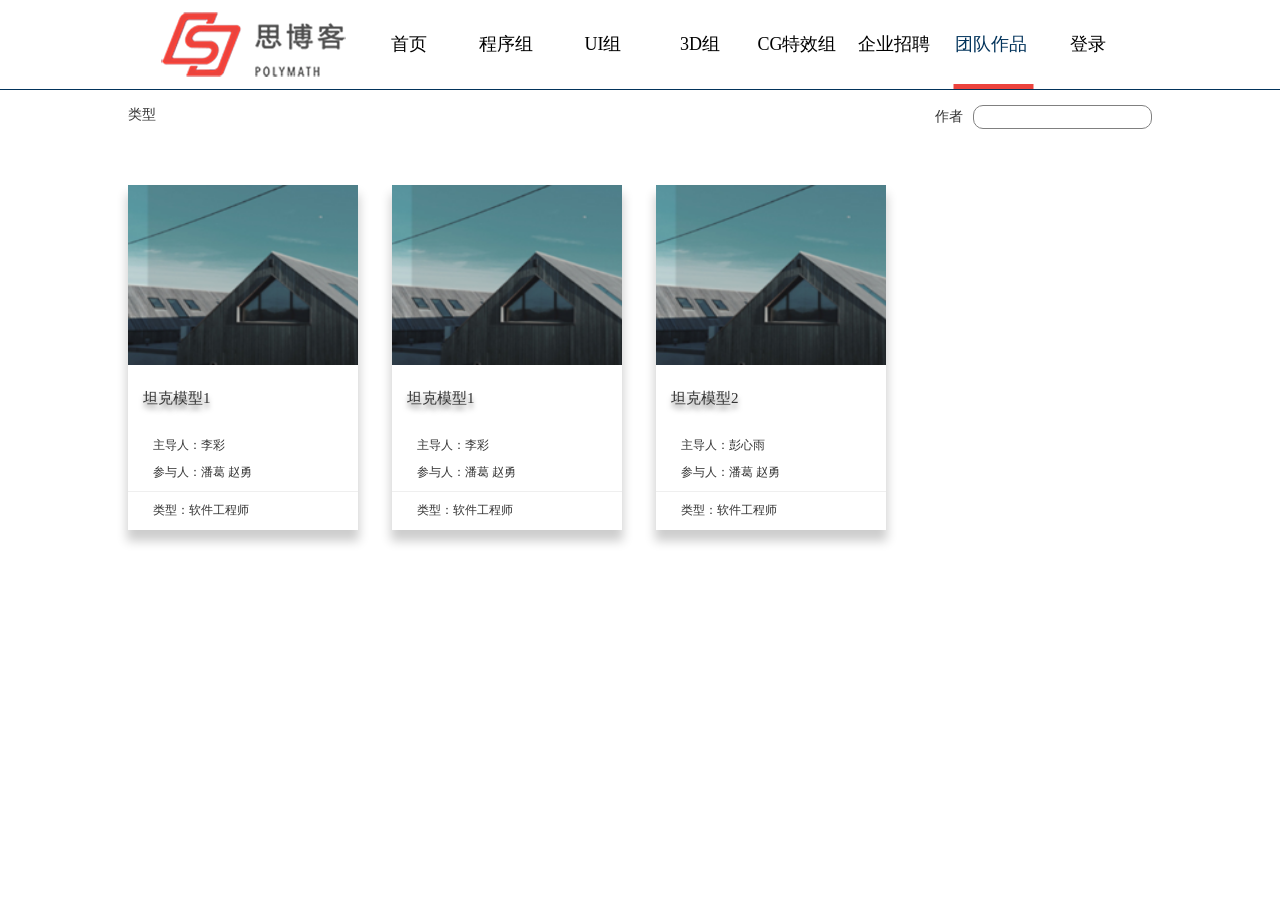
<file: HTML页面/html/group_program.html>
<!DOCTYPE html>
<html>
	<head>
		<meta charset="UTF-8">
		<meta name="renderer" content="webkit">
        <meta http-equiv="x-ua-compatible" content="IE=edge, chrome=1"/>
		<title>思博客创新实验室作品</title>
		<link href="../css/bootstrap.min.css" type="text/css" rel="stylesheet"/>
		<link href="../css/video-js.min.css" type="text/css" rel="stylesheet"/>
		<link href="../css/group_program.css" type="text/css" rel="stylesheet" />
		<link href="../css/common.css" type="text/css" rel="stylesheet"/>
	</head>
	<body>
		<div class="header">

			<div class="Indextitle" id="J_m_nav">
					<div class="cc_c">
					  <div class="logo">
						<div class="logo_bg">						  
							<img src="../images/index/logo.png" width="200px">						
						</div>
					  </div>
					  <div class="menu">
						<ul>
						<li>
						  <a href="index.html">
							<span class="name_ch">首页</span>
						  </a>
						</li>
                         <li>
							<a href="#">
							  <span class="name_ch">程序组</span>
							</a>
						  </li>
                         <li>
							<a href="#">
							  <span class="name_ch">UI组</span>
							</a>
						  </li>
						<li>
							<a href="#">
							  <span class="name_ch">3D组</span>
							</a>
						  </li>							
							 <li>
							<a href="#">
						  	  <span class="name_ch">CG特效组</span>
							</a>
						  </li>
							 <li>
							<a href="#">
						  	  <span class="name_ch">企业招聘</span>
							</a>
						  </li>
						  <li>
							<a  class="nav_stop" href="#">
						  <span class="name_ch">团队作品</span>
							</a>
						  </li>
						  <li data-toggle="modal" data-target="#Login">
							<a href="#">
						  <span class="name_ch">登录</span>
							</a>
						  </li>						 
						</ul>
					  </div>
					  <div class="clear"></div>
					</div>
				</div>
		</div>
	
		<div class="wrap">
			<div id="head">
				<div id="types"><span class="c">类型</span></div>
				<div id="type"></div>
				<div id="search_author">作者<input id="searh"/> </div>
			</div>
			<div id="contents">
				<div class="content" style="background: url(../images/group_program/bg.png) no-repeat;"><div class="intro workName"><h1>坦克模型1</h1><p>主导人：李彩</p><p class="menbername">参与人：潘葛 赵勇</p><p class="work_type">类型：软件工程师</p></div></div>
			</div>
		</div>
		
		
		<div class="modal fade" id="Login" tabindex="-1" role="dialog" aria-labelledby="myModalLabel">
		  <div class="modal-dialog" role="document" style="width: 800px;">
			<div class="modal-content">
			  <div class="modal-header">
				<button type="button" class="close" data-dismiss="modal" aria-label="Close"><span aria-hidden="true">&times;</span></button>
				<h3 class="modal-title text-center" id="myModalLabel2">作品详情</h3>
			  </div>
			  
			 <div class="modal-body" style="padding: 0px;">
				
				<div id="work_window">
					<img src="../images/group_program/Clipboard01.png" width="800px">
					<div id="work_title">
						<p id="work_name"></p>
						<p id="work_belong"></p>
					</div>	
				</div>
						  
				<div id="work_introduce">
					<div id="introduce_title">
						<p>项目介绍</p>
					</div>
				</div>
				
				<div id="introduce_content">
					<p id="work_intro"></p>
				</div>			  
				
						  
				<div id="work_menber">
					<p>制作成员</p>
				</div>	
				
				<div id="menber_list">
					<p id="menber_name"></p>
				</div>
					  
			 </div>

			</div>
		  </div>
		</div>
		
		<div class="modal fade" id="showVideo" tabindex="-1" role="dialog" aria-labelledby="myModalLabel">
		  <div class="modal-dialog" role="document" style="width: 800px;">
			<div class="modal-content">
			  <div class="modal-header">
				<button type="button" class="close" data-dismiss="modal" aria-label="Close"><span aria-hidden="true">&times;</span></button>
				<h3 class="modal-title text-center" id="myModalLabel">作品详情</h3>
			  </div>
			  
			 <div class="modal-body" style="padding: 0px;">
				
				<div id="work_window2">
					<video id="example_video_2" class="video-js vjs-default-skin vjs-big-play-centered vjs-fullscreen-control" controls ="none" width="800" height="425" poster="" data-setup="{}" src="">
					</video>
					<div id="work_title2">
						<p id="work_name2"></p>
						<p id="work_belong2"></p>
					</div>	
				</div>
						  
				<div id="work_introduce2">
					<div id="introduce_title2">
						<p>项目介绍</p>
					</div>
				</div>
				
				<div id="introduce_content2">
					<p id="work_intro2"></p>
				</div>			  
				
						  
				<div id="work_menber2">
					<p>制作成员</p>
				</div>	
				
				<div id="menber_list2">
					<p id="menber_name2"></p>
				</div>
					  
			 </div>

			</div>
		  </div>
		</div>
		
	</body>
	<script src="../js/jquery.min.js"></script>
	<script src="../js/bootstrap.min.js" type="text/javascript"></script>
	<script src="../js/video.min.js" type="text/javascript"></script>
	<script src="../js/group_program.js"></script>
	
</html>
</file>
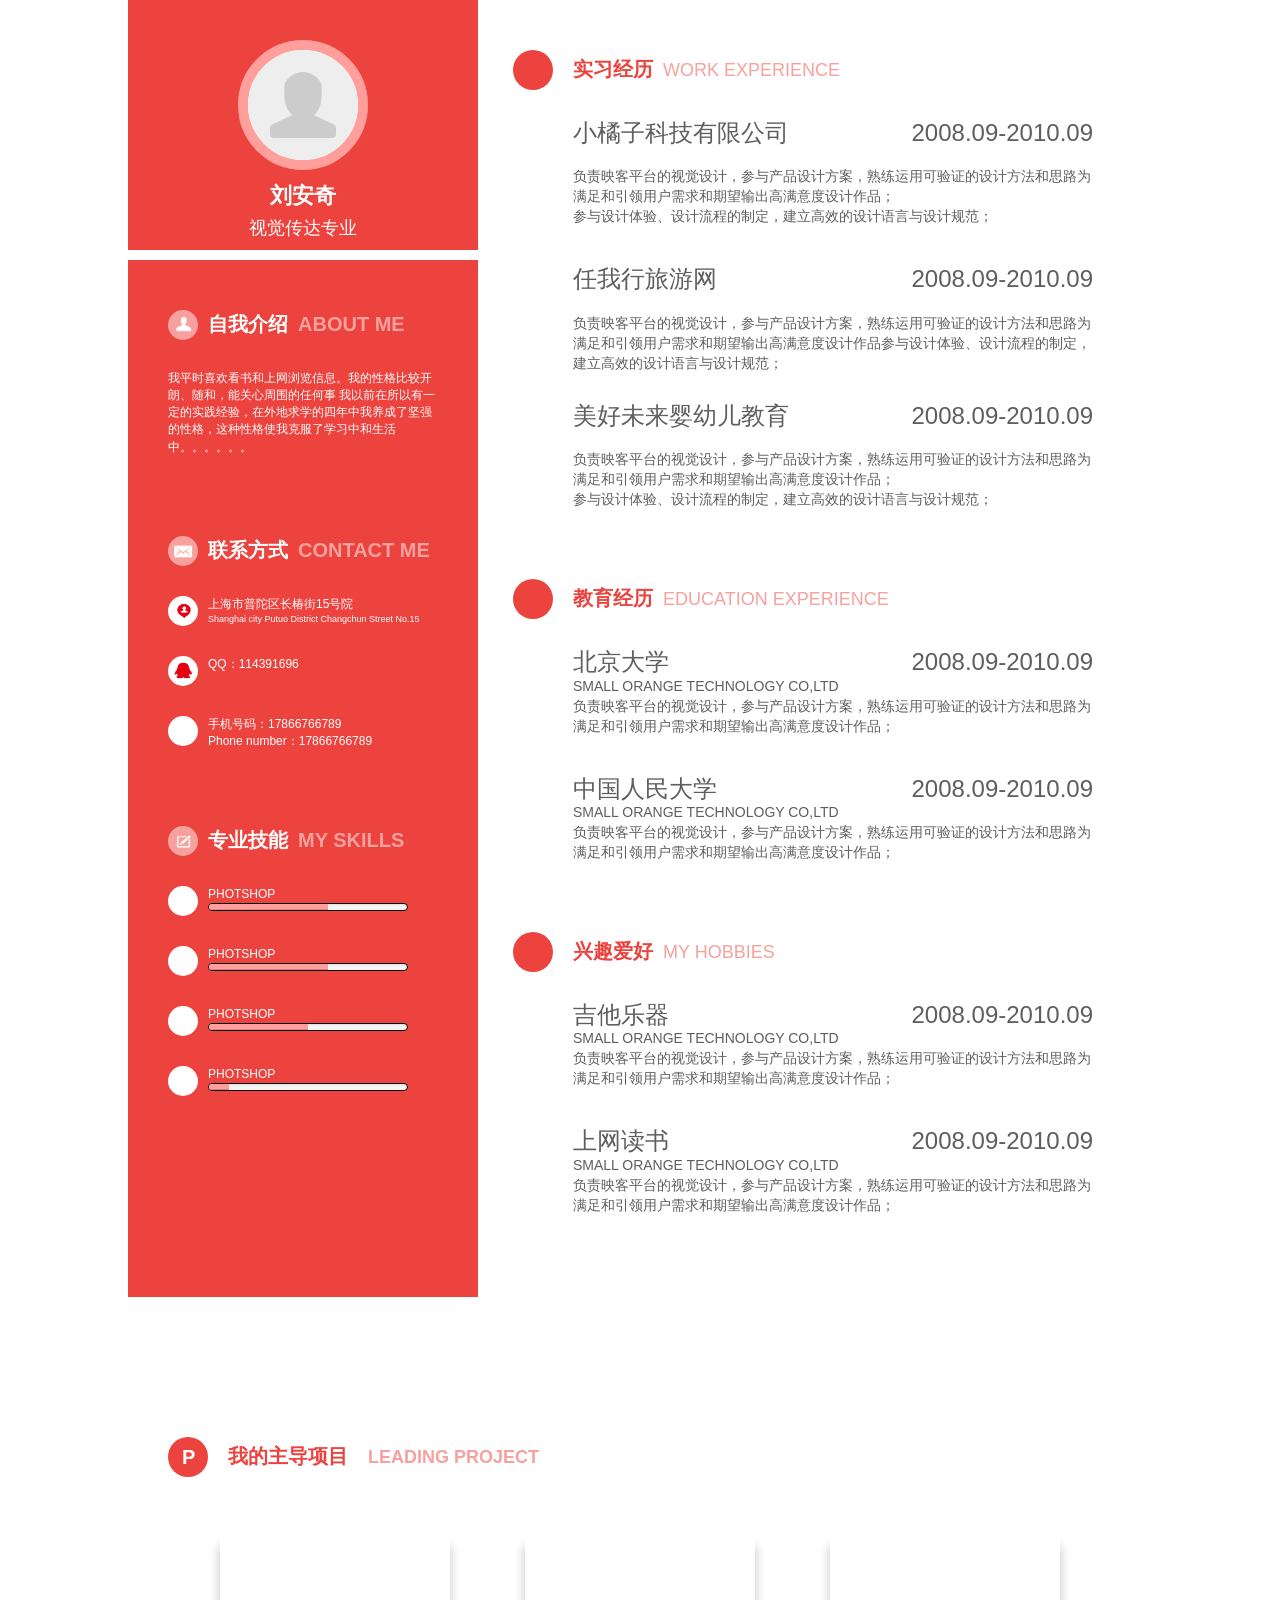
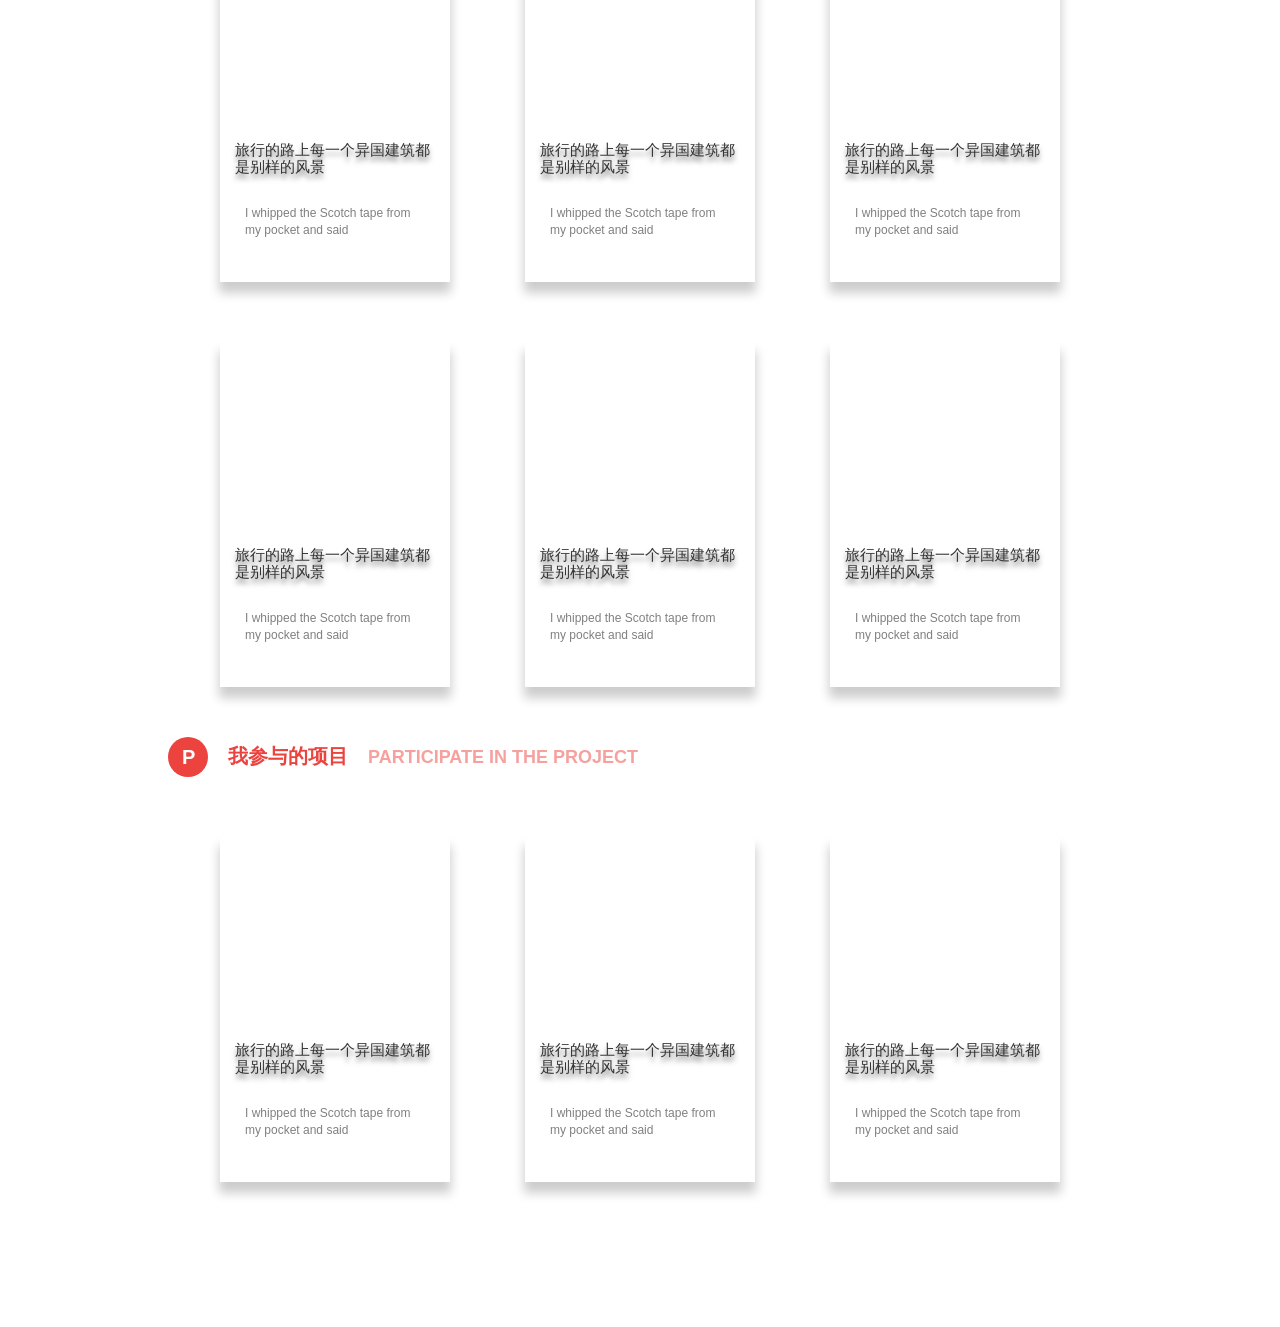
<file: HTML页面/html/resume.html>
<!DOCTYPE html>
<html>
	<head>
		<meta charset="UTF-8">
		<title></title>
		<link href="../css/resume.css" type="text/css" rel="stylesheet"/>
		<link href="../css/bootstrap.min.css" type="text/css" rel="stylesheet" />
	</head>
	<body>
		<div class="resume_wrap">
			<div style="display: table;">
				<div id="section1">
					<div id="section1_1">
						<div id="portrait">
							<img src="../images/big.jpg">
						</div>
						<p>刘安奇</p>
						<p>视觉传达专业</p>
					</div>
					<div id="section1_2">
						<div class="information">
							<div class="intro_title">
								<div id="icon1" class="icon1"></div>
								<div class="text">自我介绍<span>ABOUT ME</span></div>
							</div>
							<div class="intro_cotent">
								<p>我平时喜欢看书和上网浏览信息。我的性格比较开朗、随和，能关心周围的任何事
								我以前在所以有一定的实践经验，在外地求学的四年中我养成了坚强的性格，这种性格使我克服了学习中和生活中。。。。。。</p>
							</div>
						</div>
						<div class="information">
							<div class="intro_title">
								<div id="icon2" class="icon1"></div>
								<div class="text">联系方式<span>CONTACT ME</span></div>
							</div>
							<div class="intro_cotent2">
								<div id="icon3" class="icon2 float_left"></div>
								<div class="contact float_left">
									<p>上海市普陀区长椿街15号院</p>
									<p class="font-s">Shanghai city Putuo District Changchun Street No.15</p>
								</div>
							</div>
							<div class="intro_cotent2">
								<div id="icon4" class="icon2 float_left"></div>
								<div class="contact float_left">
									<p>QQ：114391696</p>
									<!--<p class="font-s">QQ：114391696</p>-->
								</div>
							</div>
							<div class="intro_cotent2">
								<div id="icon5" class="icon2 float_left"></div>
								<div class="contact float_left">
									<p>手机号码：17866766789</p>
									<p>Phone number：17866766789</p>
								</div>
							</div>
						</div>
						<div class="information">
							<div class="intro_title">
								<div id="icon6" class="icon1"></div>
								<div class="text">专业技能<span>MY SKILLS</span></div>
							</div>
							<div class="intro_cotent2">
								<div id="icon5" class="icon2 float_left"></div>
								<div class="contact float_left">
									<p>PHOTSHOP</p>
									<div style="width: 150px; height: 10px;">
										<div class="progress progress_style" >
										  <div class="progress-bar bar_style" role="progressbar" aria-valuenow="60" aria-valuemin="0" aria-valuemax="100" style="width: 60%;">
										  </div>
										</div>
									</div>
								</div>
							</div>
							<div class="intro_cotent2">
								<div id="icon5" class="icon2 float_left"></div>
								<div class="contact float_left">
									<p>PHOTSHOP</p>
									<div style="width: 150px; height: 10px;">
										<div class="progress progress_style" >
										  <div class="progress-bar bar_style" role="progressbar" aria-valuenow="60" aria-valuemin="0" aria-valuemax="100" style="width: 60%;">
										  </div>
										</div>
									</div>
								</div>
							</div>
							<div class="intro_cotent2">
								<div id="icon5" class="icon2 float_left"></div>
								<div class="contact float_left">
									<p>PHOTSHOP</p>
									<div style="width: 150px; height: 10px;">
										<div class="progress progress_style" >
										  <div class="progress-bar bar_style" role="progressbar" aria-valuenow="50" aria-valuemin="0" aria-valuemax="100" style="width: 50%;">
										  </div>
										</div>
									</div>
								</div>
							</div>
							<div class="intro_cotent2">
								<div id="icon5" class="icon2 float_left"></div>
								<div class="contact float_left">
									<p>PHOTSHOP</p>
									<div style="width: 150px; height: 10px;">
										<div class="progress progress_style" >
										  <div class="progress-bar bar_style" role="progressbar" aria-valuenow="60" aria-valuemin="0" aria-valuemax="100" style="width: 10%;">
										  </div>
										</div>
									</div>
								</div>
							</div>
						</div>
					</div>
				</div>
				<div id="section2">
					<div class="sec2_son">
						<div class="sec2_title">
							<div id="icon7" class="icon3"></div>
							<div class="text2">实习经历<span>WORK EXPERIENCE</span></div>
						</div>
						<div class="sec2_content">
							<div class="icon4"></div>
							<div class="sec2_text">
								<h1>小橘子科技有限公司<span>2008.09-2010.09</span></h1>
								<br>
								<p>负责映客平台的视觉设计，参与产品设计方案，熟练运用可验证的设计方法和思路为满足和引领用户需求和期望输出高满意度设计作品；</p>
								<p>参与设计体验、设计流程的制定，建立高效的设计语言与设计规范；</p>
							</div>
						</div>
						<div class="sec2_content">
							<div class="icon4"></div>
							<div class="sec2_text">
								<h1>任我行旅游网<span>2008.09-2010.09</span></h1>
								<br>
								<p>负责映客平台的视觉设计，参与产品设计方案，熟练运用可验证的设计方法和思路为满足和引领用户需求和期望输出高满意度设计作品参与设计体验、设计流程的制定，建立高效的设计语言与设计规范；</p>
							</div>
						</div>
						<div class="sec2_content">
							<div class="icon4"></div>
							<div class="sec2_text">
								<h1>美好未来婴幼儿教育<span>2008.09-2010.09</span></h1>
								<br>
								<p>负责映客平台的视觉设计，参与产品设计方案，熟练运用可验证的设计方法和思路为满足和引领用户需求和期望输出高满意度设计作品；</p>
								<p>参与设计体验、设计流程的制定，建立高效的设计语言与设计规范；</p>
							</div>
						</div>
					</div>
					<div class="sec2_son">
						<div class="sec2_title">
							<div id="icon7" class="icon3"></div>
							<div class="text2">教育经历<span>EDUCATION EXPERIENCE</span></div>
						</div>
						<div class="sec2_content">
							<div class="icon4"></div>
							<div class="sec2_text">
								<h1>北京大学<span>2008.09-2010.09</span></h1>
								<p>SMALL ORANGE TECHNOLOGY CO,LTD</p>
								<p>负责映客平台的视觉设计，参与产品设计方案，熟练运用可验证的设计方法和思路为满足和引领用户需求和期望输出高满意度设计作品；</p>
							</div>
						</div>
				
						<div class="sec2_content">
							<div class="icon4"></div>
							<div class="sec2_text">
								<h1>中国人民大学<span>2008.09-2010.09</span></h1>
								<p>SMALL ORANGE TECHNOLOGY CO,LTD</p>
								<p>负责映客平台的视觉设计，参与产品设计方案，熟练运用可验证的设计方法和思路为满足和引领用户需求和期望输出高满意度设计作品；</p>
							</div>
						</div>
					</div>
					<div class="sec2_son">
						<div class="sec2_title">
							<div id="icon7" class="icon3"></div>
							<div class="text2">兴趣爱好<span>MY HOBBIES</span></div>
						</div>
						<div class="sec2_content">
							<div class="icon4"></div>
							<div class="sec2_text">
								<h1>吉他乐器<span>2008.09-2010.09</span></h1>
								<p>SMALL ORANGE TECHNOLOGY CO,LTD</p>
								<p>负责映客平台的视觉设计，参与产品设计方案，熟练运用可验证的设计方法和思路为满足和引领用户需求和期望输出高满意度设计作品；</p>
							</div>
						</div>
				
						<div class="sec2_content">
							<div class="icon4"></div>
							<div class="sec2_text">
								<h1>上网读书<span>2008.09-2010.09</span></h1>
								<p>SMALL ORANGE TECHNOLOGY CO,LTD</p>
								<p>负责映客平台的视觉设计，参与产品设计方案，熟练运用可验证的设计方法和思路为满足和引领用户需求和期望输出高满意度设计作品；</p>
							</div>
						</div>
					</div>
				</div>
			</div>
			<div class="project">
				<div class="pro_title">
					<div class="icon5"><span>P</span></div>
					<p>我的主导项目<span>LEADING PROJECT</span></p>
				</div>
				<div class="pro_content">
					<div class="content">
						<div class="intro">
							<h1>旅行的路上每一个异国建筑都是别样的风景</h1>
							<p>I whipped the Scotch tape from my pocket and said</p>
						</div>
					</div>
					<div class="content">
						<div class="intro">
							<h1>旅行的路上每一个异国建筑都是别样的风景</h1>
							<p>I whipped the Scotch tape from my pocket and said</p>
						</div>
					</div>
					<div class="content">
						<div class="intro">
							<h1>旅行的路上每一个异国建筑都是别样的风景</h1>
							<p>I whipped the Scotch tape from my pocket and said</p>
						</div>
					</div>
					<div class="content">
						<div class="intro">
							<h1>旅行的路上每一个异国建筑都是别样的风景</h1>
							<p>I whipped the Scotch tape from my pocket and said</p>
						</div>
					</div>
					<div class="content">
						<div class="intro">
							<h1>旅行的路上每一个异国建筑都是别样的风景</h1>
							<p>I whipped the Scotch tape from my pocket and said</p>
						</div>
					</div>
					<div class="content">
						<div class="intro">
							<h1>旅行的路上每一个异国建筑都是别样的风景</h1>
							<p>I whipped the Scotch tape from my pocket and said</p>
						</div>
					</div>
				</div>
			</div>
			<div class="project">
				<div class="pro_title">
					<div class="icon5"><span>P</span></div>
					<p>我参与的项目<span>PARTICIPATE IN THE PROJECT</span></p>
				</div>
				<div class="pro_content">
					<div class="content">
						<div class="intro">
							<h1>旅行的路上每一个异国建筑都是别样的风景</h1>
							<p>I whipped the Scotch tape from my pocket and said</p>
						</div>
					</div>
					<div class="content">
						<div class="intro">
							<h1>旅行的路上每一个异国建筑都是别样的风景</h1>
							<p>I whipped the Scotch tape from my pocket and said</p>
						</div>
					</div>
					<div class="content">
						<div class="intro">
							<h1>旅行的路上每一个异国建筑都是别样的风景</h1>
							<p>I whipped the Scotch tape from my pocket and said</p>
						</div>
					</div>
				</div>
			</div>
		</div>
	</body>
</html>
</file>
<file: HTML页面/css/group_program.css>
.wrap{
	width: 1024px;
	margin: auto;
	margin-top: 20px;
}
#head{
	width: 1024px;
	position: relative;
}
#types{
	cursor: pointer;
	width: 36px;
}
#type{
	height: 50px;
	background: #efefef;
	display: none;
}
#search_author{
	position: absolute;
	right: 0%;
	top: 0%;
}
#search_author input{
	border-radius: 10px 10px 10px 10px;
	margin-left: 10px;
	box-shadow: none;
	padding-left: 4px;
	padding-right: 4px;
	border: 1px solid grey;
}

.content{
	width: 230px;
	height: 345px;
	background-size: 250px 180px !important;
	box-shadow: 0px 10px 10px 1px rgba(1,1,1,0.2);
	float: left;
	margin-right: 34px;
	margin-top: 60px;
}
.content:nth-of-type(4),.content:nth-of-type(8){
	margin-right: 0px;
}
.intro{
	padding-top: 185px;

}
.intro h1{
	text-shadow: 0px 5px 5px rgba(1,1,1,0.5);
	font-size: 15px;
	font-weight: 100;
	margin-bottom: 30px;
	padding-left: 15px;
}
.intro p{
	font-size: 12px;
	padding-left: 25px;
}
.intro p:nth-of-type(3){
	border-top: 1px solid #EFEFEF;
	padding-top: 10px;
}
#myModalLabel2{
	 
	color:#ec433d;;
	letter-spacing: 8px;
}
#Login .modal-body{
	padding: 0px;
}
#work_window{
	height: 545px;
	width: 800px;
	position:relative;
}
#work_title{
	color: white;
	width: 800px;
	height: 120px;
	background-color: rgba(236,67,61,0.8);
	position: absolute;
	bottom: 0px;
	padding-top: 18px;
	text-align: center;
	font-size: 28px;
}
#work_introduce{
	margin-top: 10px;
}
#introduce_title{
	height: 80px;
	text-align: left;
	line-height: 80px;
	width: 800px;
	border-bottom: 2px solid #ec433d;
	color: #ec433d;
	font-size: 26px;
	padding-left: 50px;
}
#introduce_content{
	padding: 20px;
	font-size: 16px;
	line-height: 30px;
	text-indent: 2em;
}
#work_menber{
	background-color: #ec433d;
	text-align: left;
	height: 80px;
	line-height: 80px;
	width: 800px;
	border-bottom: 2px solid #fff;
	color: #fff;
	font-size: 26px;
	padding-left: 50px;
}
#menber_list{
	background-color: #ec433d;
	text-align: center;
	height: 100px;
	line-height: 100px;
	width: 800px;
	color: #fff;
	font-size: 18px;
}
#work_window2{
	height: 545px;
	width: 800px;
	position:relative;
}
#work_title2{
	color: white;
	width: 800px;
	height: 120px;
	background-color: rgba(236,67,61,0.8);
	position: absolute;
	bottom: 0px;
	padding-top: 18px;
	text-align: center;
	font-size: 28px;
}
#work_introduce2{
	margin-top: 10px;
}
#introduce_title2{
	height: 80px;
	text-align: left;
	line-height: 80px;
	width: 800px;
	border-bottom: 2px solid #ec433d;
	color: #ec433d;
	font-size: 26px;
	padding-left: 50px;
}
#introduce_content2{
	padding: 20px;
	font-size: 16px;
	line-height: 30px;
	text-indent: 2em;
}
#work_menber2{
	background-color: #ec433d;
	text-align: left;
	height: 80px;
	line-height: 80px;
	width: 800px;
	border-bottom: 2px solid #fff;
	color: #fff;
	font-size: 26px;
	padding-left: 50px;
}
#menber_list2{
	background-color: #ec433d;
	text-align: center;
	height: 100px;
	line-height: 100px;
	width: 800px;
	color: #fff;
	font-size: 18px;
}
.work_group{
	display: none;
}
.work_intro{
	display: none;
}
.expression{
	display: none;
}
</file>
<file: HTML页面/css/common.css>
body {
    font-family: "Microsoft Yahei";
    font-size: 14px;
    line-height: 1.42857143;
	color: #333;}
a {
	transition:all 0.3s;
	text-decoration:none;
	color:#333333;
}
a:active, a:hover {
	outline: 0;
	color:#ec433d;
	text-decoration: underline;
    transition:all 0.3s;
}
a:hover{
	text-decoration: none;
}
.header {
    background: #fff;
    height: 85px;
}

.fr {
    float: right;
}
.fl{
	float: left;
}
ul {
    list-style: none;
}
.flul li, .contentfl li {
    float: left;
}
.top{
	margin: auto;
	background: #212121;
	line-height: 40px;
}
.Indextitle { 
	width: 100%; 
	height: 90px; 
	margin: 0 auto; 
	background: rgba(255, 255,255, 0.65)!important; 
	filter: Alpha(opacity=85); background: #fff; /*　使用IE专属滤镜实现IE背景透明*/ 
	position: absolute; 
	z-index: 999;  
	border-bottom: 1px solid #02335b; 
}
.cc_c { 
	width:980px; 
	height: auto; 
	margin: 0 auto; 
}
.welcome { 
	width: auto; 
	float: left; 
	line-height: 40px; 
	font-size: 12px; 
	color: #fff; 
}
.call_header { 
	width: auto; 
	float: right; 
	text-align: right; 
	font-size: 14px; 
	line-height: 40px; 
	color: #fff; 
}
.call_header b { 
	color: #0585ea; 
}
.logo { 
	float: left; 
	position: relative; 
	padding-top: 10px;
}
.menu { 
	float: right; 
}
.menu ul { 
	margin: 0px;
	padding: 0px; 
}
.menu ul li { 
	width: 97px; 
	height: 110px; 
	float: left; 
	padding: 0px; 
}
.menu ul li a:link, .menu ul li a:visited { 
	width: 115px; 
	height: 89px; 
	color: #000; 
	display: block; 
	padding: 20px 0px; 
}
.menu ul li a:hover, .menu ul li .nav_stop { 
	width: 115px; 
	height: 89px; 
	padding: 20px 0px;
	background:url(../images/menu_hover_bg.png) bottom no-repeat;
	color: #02335b !important; 
	display: block; 
}
.menu ul li span { 
	width: 110px; 
	float: left; 
	text-align: center; 
	padding-top: 6px; 
}
.name_ch { 
	width: 100px; 
	height: 16px; 
	line-height: 36px; 
	padding-top: 60px; 
	font-size: 18px; 
}
.name_en { 
	width: 100px; 
	height: 16px; 
	line-height: 16px; 
	font-size: 12px;
	text-transform:Uppercase; 	
}
#J_m_nav{
	 background:rgba(255, 255,255, 0.85)!important;
     filter:Alpha(opacity=85); background:#fff;
}
.nav_fixed { 
	height: 90px; 
	position: fixed; 
	background: rgba(255, 255,255, 1)!important; 
	filter: Alpha(opacity=100); background: #fff; /*　使用IE专属滤镜实现IE背景透明*/ 
	}
</file>
<file: HTML页面/css/resume.css>
.resume_wrap{
	width: 980px;
	margin: auto;
	display: table;
}
#section1{
	width: 350px;
	height: 1437px;
	float: left;
}
#section1_1{
	height: 250px;
	background: #ec433e;
	padding-top: 40px;
}
#section1_1 p{
	text-align: center;
	font-size: 18px;
	color: white;
	margin: 0px;
}
#section1_1 p:nth-of-type(1){
	font-weight: bold;
	font-size: 22px;
	margin-top: 10px;
	margin-bottom: 5px;
}
#portrait{
	margin: auto;
	width: 130px;
	height: 130px;
	border-radius: 75px;
	background: white;
	border: 10px solid #fe9f9b;
}
#portrait img{
	margin: auto;
	width: 110px;
	height: 110px;
	border-radius: 75px;
	overflow: hidden;
}
#section1_2{
	color: white;
	height: 1037px;
	background: #ec433e;
	margin-top: 10px;
	padding: 50px 40px 50px 40px;
}
.information{
	margin-bottom: 80px;
}
.intro_title{
	height: 30px;
	margin-bottom: 30px;
}
.intro_title div{
	float: left;
}
.text{
	font-size: 20px;
	margin-left: 10px;
	font-weight: bold;
}
.text span{
	padding-left: 10px;
	color: #f6a19e;
}
.text2{
	color: #EC433E;
	font-size: 20px;
	margin-left: 20px;
	margin-top: 5px;
	font-weight: bold;
}
.text2 span{
	font-weight: 100;
	font-size: 18px;
	padding-left: 10px;
	color: #f6a19e;
}
.icon1{
	width: 30px;
	height: 30px;
	border-radius: 25px;
	background: rgba(255,255,255,0.5);
}
.icon2{
	width: 30px;
	height: 30px;
	border-radius: 25px;
	background: rgba(255,255,255,1);
}
.icon3{
	width: 40px;
	height: 40px;
	border-radius: 20px;
	background: #EC433E;
}
.icon4{
	width: 60px;
	height: 60px;
	float: left;
}

#icon1{
	background-image: url(../images/resume/ren.png);
	background-size: 20px 50px;
	background-repeat: no-repeat;
	background-position: 69% 0%;
}
#icon2{
	background-image: url(../images/resume/xinfeng.png);
	background-size: 20px 50px;
	background-repeat: no-repeat;
	background-position: 50% 10%;
}
#icon3{
	background-image: url(../images/resume/ZHUZHI.png);
	background-size: 25px 60px;
	background-repeat: no-repeat;
	background-position: 150% 25%;
}
#icon4{
	background-image: url(../images/resume/QQ.png);
	background-size: 50px 120px;
	background-repeat: no-repeat;
	background-position: -20% 30%;
}
.icon5{
	background-image: url(../images/resume/phone.png);
	background-size: 17px 40px;
	background-repeat: no-repeat;
	background-position: 65% 40%;
}
#icon6{
	background-image: url(../images/resume/zhuanyejineng.png);
	background-size: 17px 40px;
	background-repeat: no-repeat;
	background-position: 65% 40%;
}
.intro_cotent{
	font-size: 12px;
}
.intro_cotent div{
	float: left;
}
.intro_cotent p:nth-of-type(1){
	margin-bottom: 30px;
}
.intro_cotent2{
	font-size: 12px;
	margin-bottom: 30px;
	height: 30px;
}
.intro_cotent2 .float_left{
	float: left;
}
.contact{
	width: 230px;
	height: 30px;
	float: left;
	margin-left: 10px;
}
.contact p{
	margin: 0px;
	margin-bottom: 0px;
}
.font-s{
	font-size: 9px;
}
#section2{
	float: left;
	padding: 50px 40px 0px 25px;
	width: 584px;
	margin-left: 10px;
}
.sec2_son{
	display: table;
	margin-bottom: 60px;
}
.sec2_son:nth-of-type(1){
	/*height: 550px;*/
}
.sec2_son:nth-of-type(2){
	/*height: 350px;*/
}
.sec2_content{
	display: table;
	width: 584px;
	margin-top: 30px;
}
.sec2_content:nth-of-type(1){
	width: 169px;
}
.sec2_title{
	height: 40px;
}
.sec2_title div{
	float: left;
}
.sec2_text{
	color: #5e5e5e;
	width: 520px;
	float: left;
	/*margin-bottom: 30px;*/
}
.sec2_text h1{
	font-size: 24px;
	font-weight: 100;
	margin: 0px;
}
.sec2_text p:nth-of-type(1){
	margin: 0px;
}
.sec2_text span{
	display: block;
	float: right;
}
.project{
	width: 1024px;
	display: table;
	margin-bottom: 50px;
}
.progress_style{
	border: 1px solid black;
	width: 200px;
	height: 8px !important;
	margin-bottom: 0px !important;
}
.bar_style{
	background: #ff9e9b !important;
}
.pro_title{
	height: 40px;
	margin-left: 40px;
}
.pro_title p{
	font-size: 20px;
	font-weight: bold;
	color: #EC433E;
	padding-top: 5px;
}
.pro_title p span{
	padding-left: 20px;
	font-size: 18px;
	color: #F6A19E;
}
.icon5{
	width: 40px;
	height: 40px;
	border-radius: 20px;
	background: #EC433E;
	margin-right: 20px;
	float: left;
}
.icon5 span{
	display: block;
	padding-top: 6px;
	padding-left: 14px;
	color: white;
	font-size: 20px;
	font-weight: bold;
}
.pro_content{
	width: 840px;
	height: 500px;
	margin: auto;
}
.content{
	width: 230px;
	height: 345px;
	background-size: 250px 180px !important;
	box-shadow: 0px 10px 10px 1px rgba(1,1,1,0.2);
	float: left;
	margin-right: 75px;
	margin-top: 60px;
}
.content:nth-of-type(3),.content:nth-of-type(6){
	margin-right: 0px;
}
.intro{
	padding-top: 185px;

}
.intro h1{
	text-shadow: 0px 5px 5px rgba(1,1,1,0.5);
	font-size: 15px;
	font-weight: 100;
	margin-bottom: 30px;
	padding-left: 15px;
	padding-right: 15px;
}
.intro p{
	font-size: 12px;
	padding-left: 25px;
	padding-right: 25px;
	color: grey;
}
.intro p:nth-of-type(3){
	border-top: 1px solid #EFEFEF;
	padding-top: 10px;
}
#resume_myModal .modal-body{
	padding: 0px;
}
</file>
<file: HTML页面/css/video-js.min.css>
@charset "UTF-8";.video-js .vjs-big-play-button:before,.video-js .vjs-control:before,.video-js .vjs-modal-dialog,.vjs-modal-dialog .vjs-modal-dialog-content{position:absolute;top:0;left:0;width:100%;height:100%}.video-js .vjs-big-play-button:before,.video-js .vjs-control:before{text-align:center}@font-face{font-family:VideoJS;src:url(../font/1.5.1/VideoJS.eot?#iefix) format("eot")}@font-face{font-family:VideoJS;src:url([data-uri]) format("woff"),url([data-uri]) format("truetype");font-weight:400;font-style:normal}.vjs-icon-play,.video-js .vjs-big-play-button,.video-js .vjs-play-control{font-family:VideoJS;font-weight:400;font-style:normal}.vjs-icon-play:before,.video-js .vjs-big-play-button:before,.video-js .vjs-play-control:before{content:'\f101'}.vjs-icon-play-circle{font-family:VideoJS;font-weight:400;font-style:normal}.vjs-icon-play-circle:before{content:'\f102'}.vjs-icon-pause,.video-js .vjs-play-control.vjs-playing{font-family:VideoJS;font-weight:400;font-style:normal}.vjs-icon-pause:before,.video-js .vjs-play-control.vjs-playing:before{content:'\f103'}.vjs-icon-volume-mute,.video-js .vjs-mute-control.vjs-vol-0,.video-js .vjs-volume-menu-button.vjs-vol-0{font-family:VideoJS;font-weight:400;font-style:normal}.vjs-icon-volume-mute:before,.video-js .vjs-mute-control.vjs-vol-0:before,.video-js .vjs-volume-menu-button.vjs-vol-0:before{content:'\f104'}.vjs-icon-volume-low,.video-js .vjs-mute-control.vjs-vol-1,.video-js .vjs-volume-menu-button.vjs-vol-1{font-family:VideoJS;font-weight:400;font-style:normal}.vjs-icon-volume-low:before,.video-js .vjs-mute-control.vjs-vol-1:before,.video-js .vjs-volume-menu-button.vjs-vol-1:before{content:'\f105'}.vjs-icon-volume-mid,.video-js .vjs-mute-control.vjs-vol-2,.video-js .vjs-volume-menu-button.vjs-vol-2{font-family:VideoJS;font-weight:400;font-style:normal}.vjs-icon-volume-mid:before,.video-js .vjs-mute-control.vjs-vol-2:before,.video-js .vjs-volume-menu-button.vjs-vol-2:before{content:'\f106'}.vjs-icon-volume-high,.video-js .vjs-mute-control,.video-js .vjs-volume-menu-button{font-family:VideoJS;font-weight:400;font-style:normal}.vjs-icon-volume-high:before,.video-js .vjs-mute-control:before,.video-js .vjs-volume-menu-button:before{content:'\f107'}.vjs-icon-fullscreen-enter,.video-js .vjs-fullscreen-control{font-family:VideoJS;font-weight:400;font-style:normal}.vjs-icon-fullscreen-enter:before,.video-js .vjs-fullscreen-control:before{content:'\f108'}.vjs-icon-fullscreen-exit,.video-js.vjs-fullscreen .vjs-fullscreen-control{font-family:VideoJS;font-weight:400;font-style:normal}.vjs-icon-fullscreen-exit:before,.video-js.vjs-fullscreen .vjs-fullscreen-control:before{content:'\f109'}.vjs-icon-square{font-family:VideoJS;font-weight:400;font-style:normal}.vjs-icon-square:before{content:'\f10a'}.vjs-icon-spinner{font-family:VideoJS;font-weight:400;font-style:normal}.vjs-icon-spinner:before{content:'\f10b'}.vjs-icon-subtitles,.video-js .vjs-subtitles-button{font-family:VideoJS;font-weight:400;font-style:normal}.vjs-icon-subtitles:before,.video-js .vjs-subtitles-button:before{content:'\f10c'}.vjs-icon-captions,.video-js .vjs-captions-button{font-family:VideoJS;font-weight:400;font-style:normal}.vjs-icon-captions:before,.video-js .vjs-captions-button:before{content:'\f10d'}.vjs-icon-chapters,.video-js .vjs-chapters-button{font-family:VideoJS;font-weight:400;font-style:normal}.vjs-icon-chapters:before,.video-js .vjs-chapters-button:before{content:'\f10e'}.vjs-icon-share{font-family:VideoJS;font-weight:400;font-style:normal}.vjs-icon-share:before{content:'\f10f'}.vjs-icon-cog{font-family:VideoJS;font-weight:400;font-style:normal}.vjs-icon-cog:before{content:'\f110'}.vjs-icon-circle,.video-js .vjs-mouse-display,.video-js .vjs-play-progress,.video-js .vjs-volume-level{font-family:VideoJS;font-weight:400;font-style:normal}.vjs-icon-circle:before,.video-js .vjs-mouse-display:before,.video-js .vjs-play-progress:before,.video-js .vjs-volume-level:before{content:'\f111'}.vjs-icon-circle-outline{font-family:VideoJS;font-weight:400;font-style:normal}.vjs-icon-circle-outline:before{content:'\f112'}.vjs-icon-circle-inner-circle{font-family:VideoJS;font-weight:400;font-style:normal}.vjs-icon-circle-inner-circle:before{content:'\f113'}.vjs-icon-hd{font-family:VideoJS;font-weight:400;font-style:normal}.vjs-icon-hd:before{content:'\f114'}.vjs-icon-cancel,.video-js .vjs-control.vjs-close-button{font-family:VideoJS;font-weight:400;font-style:normal}.vjs-icon-cancel:before,.video-js .vjs-control.vjs-close-button:before{content:'\f115'}.vjs-icon-replay{font-family:VideoJS;font-weight:400;font-style:normal}.vjs-icon-replay:before{content:'\f116'}.vjs-icon-facebook{font-family:VideoJS;font-weight:400;font-style:normal}.vjs-icon-facebook:before{content:'\f117'}.vjs-icon-gplus{font-family:VideoJS;font-weight:400;font-style:normal}.vjs-icon-gplus:before{content:'\f118'}.vjs-icon-linkedin{font-family:VideoJS;font-weight:400;font-style:normal}.vjs-icon-linkedin:before{content:'\f119'}.vjs-icon-twitter{font-family:VideoJS;font-weight:400;font-style:normal}.vjs-icon-twitter:before{content:'\f11a'}.vjs-icon-tumblr{font-family:VideoJS;font-weight:400;font-style:normal}.vjs-icon-tumblr:before{content:'\f11b'}.vjs-icon-pinterest{font-family:VideoJS;font-weight:400;font-style:normal}.vjs-icon-pinterest:before{content:'\f11c'}.vjs-icon-audio-description{font-family:VideoJS;font-weight:400;font-style:normal}.vjs-icon-audio-description:before{content:'\f11d'}.video-js{display:block;vertical-align:top;box-sizing:border-box;color:#fff;background-color:#000;position:relative;padding:0;font-size:10px;line-height:1;font-weight:400;font-style:normal;font-family:Arial,Helvetica,sans-serif;-webkit-user-select:none;-moz-user-select:none;-ms-user-select:none;user-select:none}.video-js:-moz-full-screen{position:absolute}.video-js:-webkit-full-screen{width:100%!important;height:100%!important}.video-js *,.video-js :before,.video-js :after{box-sizing:inherit}.video-js ul{font-family:inherit;font-size:inherit;line-height:inherit;list-style-position:outside;margin-left:0;margin-right:0;margin-top:0;margin-bottom:0}.video-js.vjs-fluid,.video-js.vjs-16-9,.video-js.vjs-4-3{width:100%;max-width:100%;height:0}.video-js.vjs-16-9{padding-top:56.25%}.video-js.vjs-4-3{padding-top:75%}.video-js.vjs-fill{width:100%;height:100%}.video-js .vjs-tech{position:absolute;top:0;left:0;width:100%;height:100%}body.vjs-full-window{padding:0;margin:0;height:100%;overflow-y:auto}.vjs-full-window .video-js.vjs-fullscreen{position:fixed;overflow:hidden;z-index:1000;left:0;top:0;bottom:0;right:0}.video-js.vjs-fullscreen{width:100%!important;height:100%!important;padding-top:0!important}.video-js.vjs-fullscreen.vjs-user-inactive{cursor:none}.vjs-hidden{display:none!important}.video-js .vjs-offscreen{height:1px;left:-9999px;position:absolute;top:0;width:1px}.vjs-lock-showing{display:block!important;opacity:1;visibility:visible}.vjs-no-js{padding:20px;color:#fff;background-color:#000;font-size:18px;font-family:Arial,Helvetica,sans-serif;text-align:center;width:300px;height:150px;margin:0 auto}.vjs-no-js a,.vjs-no-js a:visited{color:#66A8CC}.video-js .vjs-big-play-button{font-size:3em;line-height:1.5em;height:1.5em;width:3em;display:block;position:absolute;top:10px;left:10px;padding:0;cursor:pointer;opacity:1;border:.06666em solid #fff;background-color:#2B333F;background-color:rgba(43,51,63,.7);-webkit-border-radius:.3em;-moz-border-radius:.3em;border-radius:.3em;-webkit-transition:all .4s;-moz-transition:all .4s;-o-transition:all .4s;transition:all .4s}.vjs-big-play-centered .vjs-big-play-button{top:50%;left:50%;margin-top:-.75em;margin-left:-1.5em}.video-js:hover .vjs-big-play-button,.video-js .vjs-big-play-button:focus{outline:0;border-color:#fff;background-color:#73859f;background-color:rgba(115,133,159,.5);-webkit-transition:all 0s;-moz-transition:all 0s;-o-transition:all 0s;transition:all 0s}.vjs-controls-disabled .vjs-big-play-button,.vjs-has-started .vjs-big-play-button,.vjs-using-native-controls .vjs-big-play-button,.vjs-error .vjs-big-play-button{display:none}.video-js button{background:0 0;border:0;color:inherit;display:inline-block;overflow:visible;font-size:inherit;line-height:inherit;text-transform:none;text-decoration:none;transition:none;-webkit-appearance:none;-moz-appearance:none;appearance:none}.video-js .vjs-control.vjs-close-button{cursor:pointer;height:3em;position:absolute;right:0;top:.5em;z-index:2}.vjs-menu-button{cursor:pointer}.vjs-menu .vjs-menu-content{display:block;padding:0;margin:0;overflow:auto}.vjs-scrubbing .vjs-menu-button:hover .vjs-menu{display:none}.vjs-menu li{list-style:none;margin:0;padding:.2em 0;line-height:1.4em;font-size:1.2em;text-align:center;text-transform:lowercase}.vjs-menu li:focus,.vjs-menu li:hover{outline:0;background-color:#73859f;background-color:rgba(115,133,159,.5)}.vjs-menu li.vjs-selected,.vjs-menu li.vjs-selected:focus,.vjs-menu li.vjs-selected:hover{background-color:#fff;color:#2B333F}.vjs-menu li.vjs-menu-title{text-align:center;text-transform:uppercase;font-size:1em;line-height:2em;padding:0;margin:0 0 .3em;font-weight:700;cursor:default}.vjs-menu-button-popup .vjs-menu{display:none;position:absolute;bottom:0;width:10em;left:-3em;height:0;margin-bottom:1.5em;border-top-color:rgba(43,51,63,.7)}.vjs-menu-button-popup .vjs-menu .vjs-menu-content{background-color:#2B333F;background-color:rgba(43,51,63,.7);position:absolute;width:100%;bottom:1.5em;max-height:15em}.vjs-menu-button-popup:hover .vjs-menu,.vjs-menu-button-popup .vjs-menu.vjs-lock-showing{display:block}.video-js .vjs-menu-button-inline{-webkit-transition:all .4s;-moz-transition:all .4s;-o-transition:all .4s;transition:all .4s;overflow:hidden}.video-js .vjs-menu-button-inline:before{width:2.222222222em}.video-js .vjs-menu-button-inline:hover,.video-js .vjs-menu-button-inline:focus,.video-js .vjs-menu-button-inline.vjs-slider-active,.video-js.vjs-no-flex .vjs-menu-button-inline{width:12em}.video-js .vjs-menu-button-inline.vjs-slider-active{-webkit-transition:none;-moz-transition:none;-o-transition:none;transition:none}.vjs-menu-button-inline .vjs-menu{opacity:0;height:100%;width:auto;position:absolute;left:4em;top:0;padding:0;margin:0;-webkit-transition:all .4s;-moz-transition:all .4s;-o-transition:all .4s;transition:all .4s}.vjs-menu-button-inline:hover .vjs-menu,.vjs-menu-button-inline:focus .vjs-menu,.vjs-menu-button-inline.vjs-slider-active .vjs-menu{display:block;opacity:1}.vjs-no-flex .vjs-menu-button-inline .vjs-menu{display:block;opacity:1;position:relative;width:auto}.vjs-no-flex .vjs-menu-button-inline:hover .vjs-menu,.vjs-no-flex .vjs-menu-button-inline:focus .vjs-menu,.vjs-no-flex .vjs-menu-button-inline.vjs-slider-active .vjs-menu{width:auto}.vjs-menu-button-inline .vjs-menu-content{width:auto;height:100%;margin:0;overflow:hidden}.video-js .vjs-control-bar{display:none;width:100%;position:absolute;bottom:0;left:0;right:0;height:3em;background-color:#2B333F;background-color:rgba(43,51,63,.7)}.vjs-has-started .vjs-control-bar{display:-webkit-box;display:-webkit-flex;display:-ms-flexbox;display:flex;visibility:visible;opacity:1;-webkit-transition:visibility .1s,opacity .1s;-moz-transition:visibility .1s,opacity .1s;-o-transition:visibility .1s,opacity .1s;transition:visibility .1s,opacity .1s}.vjs-has-started.vjs-user-inactive.vjs-playing .vjs-control-bar{visibility:hidden;opacity:0;-webkit-transition:visibility 1s,opacity 1s;-moz-transition:visibility 1s,opacity 1s;-o-transition:visibility 1s,opacity 1s;transition:visibility 1s,opacity 1s}.vjs-controls-disabled .vjs-control-bar,.vjs-using-native-controls .vjs-control-bar,.vjs-error .vjs-control-bar{display:none!important}.vjs-audio.vjs-has-started.vjs-user-inactive.vjs-playing .vjs-control-bar{opacity:1;visibility:visible}@media �screen{.vjs-user-inactive.vjs-playing .vjs-control-bar :before{content:""}}.vjs-has-started.vjs-no-flex .vjs-control-bar{display:table}.video-js .vjs-control{outline:0;position:relative;text-align:center;margin:0;padding:0;height:100%;width:4em;-webkit-box-flex:none;-moz-box-flex:none;-webkit-flex:none;-ms-flex:none;flex:none}.video-js .vjs-control:before{font-size:1.8em;line-height:1.67}.video-js .vjs-control:focus:before,.video-js .vjs-control:hover:before,.video-js .vjs-control:focus{text-shadow:0 0 1em #fff}.video-js .vjs-control-text{border:0;clip:rect(0 0 0 0);height:1px;margin:-1px;overflow:hidden;padding:0;position:absolute;width:1px}.vjs-no-flex .vjs-control{display:table-cell;vertical-align:middle}.video-js .vjs-custom-control-spacer{display:none}.video-js .vjs-progress-control{-webkit-box-flex:auto;-moz-box-flex:auto;-webkit-flex:auto;-ms-flex:auto;flex:auto;display:-webkit-box;display:-webkit-flex;display:-ms-flexbox;display:flex;-webkit-box-align:center;-webkit-align-items:center;-ms-flex-align:center;align-items:center;min-width:4em}.vjs-live .vjs-progress-control{display:none}.video-js .vjs-progress-holder{-webkit-box-flex:auto;-moz-box-flex:auto;-webkit-flex:auto;-ms-flex:auto;flex:auto;-webkit-transition:all .2s;-moz-transition:all .2s;-o-transition:all .2s;transition:all .2s;height:.3em}.video-js .vjs-progress-control:hover .vjs-progress-holder{font-size:1.666666666666666666em}.video-js .vjs-progress-control:hover .vjs-mouse-display:after,.video-js .vjs-progress-control:hover .vjs-play-progress:after{display:block;font-size:.6em}.video-js .vjs-progress-holder .vjs-play-progress,.video-js .vjs-progress-holder .vjs-load-progress,.video-js .vjs-progress-holder .vjs-load-progress div{position:absolute;display:block;height:.3em;margin:0;padding:0;width:0;left:0;top:0}.video-js .vjs-mouse-display:before{display:none}.video-js .vjs-play-progress{background-color:#fff}.video-js .vjs-play-progress:before{position:absolute;top:-.333333333333333em;right:-.5em;font-size:.9em}.video-js .vjs-mouse-display:after,.video-js .vjs-play-progress:after{display:none;position:absolute;top:-3.4em;right:-1.5em;font-size:.9em;color:#000;content:attr(data-current-time);padding:6px 8px 8px;background-color:#fff;background-color:rgba(255,255,255,.8);-webkit-border-radius:.3em;-moz-border-radius:.3em;border-radius:.3em}.video-js .vjs-play-progress:before,.video-js .vjs-play-progress:after{z-index:1}.video-js .vjs-load-progress{background:#bfc7d3;background:rgba(115,133,159,.5)}.video-js .vjs-load-progress div{background:#fff;background:rgba(115,133,159,.75)}.video-js.vjs-no-flex .vjs-progress-control{width:auto}.video-js .vjs-progress-control .vjs-mouse-display{display:none;position:absolute;width:1px;height:100%;background-color:#000;z-index:1}.vjs-no-flex .vjs-progress-control .vjs-mouse-display{z-index:0}.video-js .vjs-progress-control:hover .vjs-mouse-display{display:block}.video-js.vjs-user-inactive .vjs-progress-control .vjs-mouse-display,.video-js.vjs-user-inactive .vjs-progress-control .vjs-mouse-display:after{visibility:hidden;opacity:0;-webkit-transition:visibility 1s,opacity 1s;-moz-transition:visibility 1s,opacity 1s;-o-transition:visibility 1s,opacity 1s;transition:visibility 1s,opacity 1s}.video-js.vjs-user-inactive.vjs-no-flex .vjs-progress-control .vjs-mouse-display,.video-js.vjs-user-inactive.vjs-no-flex .vjs-progress-control .vjs-mouse-display:after{display:none}.video-js .vjs-progress-control .vjs-mouse-display:after{color:#fff;background-color:#000;background-color:rgba(0,0,0,.8)}.video-js .vjs-slider{outline:0;position:relative;cursor:pointer;padding:0;margin:0 .45em;background-color:#73859f;background-color:rgba(115,133,159,.5)}.video-js .vjs-slider:focus{text-shadow:0 0 1em #fff;-webkit-box-shadow:0 0 1em #fff;-moz-box-shadow:0 0 1em #fff;box-shadow:0 0 1em #fff}.video-js .vjs-mute-control,.video-js .vjs-volume-menu-button{cursor:pointer;-webkit-box-flex:none;-moz-box-flex:none;-webkit-flex:none;-ms-flex:none;flex:none}.video-js .vjs-volume-control{width:5em;-webkit-box-flex:none;-moz-box-flex:none;-webkit-flex:none;-ms-flex:none;flex:none;display:-webkit-box;display:-webkit-flex;display:-ms-flexbox;display:flex;-webkit-box-align:center;-webkit-align-items:center;-ms-flex-align:center;align-items:center}.video-js .vjs-volume-bar{margin:1.35em .45em}.vjs-volume-bar.vjs-slider-horizontal{width:5em;height:.3em}.vjs-volume-bar.vjs-slider-vertical{width:.3em;height:5em;margin:1.35em auto}.video-js .vjs-volume-level{position:absolute;bottom:0;left:0;background-color:#fff}.video-js .vjs-volume-level:before{position:absolute;font-size:.9em}.vjs-slider-vertical .vjs-volume-level{width:.3em}.vjs-slider-vertical .vjs-volume-level:before{top:-.5em;left:-.3em}.vjs-slider-horizontal .vjs-volume-level{height:.3em}.vjs-slider-horizontal .vjs-volume-level:before{top:-.3em;right:-.5em}.vjs-volume-bar.vjs-slider-vertical .vjs-volume-level{height:100%}.vjs-volume-bar.vjs-slider-horizontal .vjs-volume-level{width:100%}.vjs-menu-button-popup.vjs-volume-menu-button .vjs-menu{display:block;width:0;height:0;border-top-color:transparent}.vjs-menu-button-popup.vjs-volume-menu-button-vertical .vjs-menu{left:.5em;height:8em}.vjs-menu-button-popup.vjs-volume-menu-button-horizontal .vjs-menu{left:-2em}.vjs-menu-button-popup.vjs-volume-menu-button .vjs-menu-content{height:0;width:0;overflow-x:hidden;overflow-y:hidden}.vjs-volume-menu-button-vertical:hover .vjs-menu-content,.vjs-volume-menu-button-vertical:focus .vjs-menu-content,.vjs-volume-menu-button-vertical.vjs-slider-active .vjs-menu-content,.vjs-volume-menu-button-vertical .vjs-lock-showing .vjs-menu-content{height:8em;width:2.9em}.vjs-volume-menu-button-horizontal:hover .vjs-menu-content,.vjs-volume-menu-button-horizontal:focus .vjs-menu-content,.vjs-volume-menu-button-horizontal .vjs-slider-active .vjs-menu-content,.vjs-volume-menu-button-horizontal .vjs-lock-showing .vjs-menu-content{height:2.9em;width:8em}.vjs-volume-menu-button.vjs-menu-button-inline .vjs-menu-content{background-color:transparent!important}.vjs-poster{display:inline-block;vertical-align:middle;background-repeat:no-repeat;background-position:50% 50%;background-size:contain;cursor:pointer;margin:0;padding:0;position:absolute;top:0;right:0;bottom:0;left:0;height:100%}.vjs-poster img{display:block;vertical-align:middle;margin:0 auto;max-height:100%;padding:0;width:100%}.vjs-has-started .vjs-poster{display:none}.vjs-audio.vjs-has-started .vjs-poster{display:block}.vjs-controls-disabled .vjs-poster{display:none}.vjs-using-native-controls .vjs-poster{display:none}.video-js .vjs-live-control{display:-webkit-box;display:-webkit-flex;display:-ms-flexbox;display:flex;-webkit-box-align:flex-start;-webkit-align-items:flex-start;-ms-flex-align:flex-start;align-items:flex-start;-webkit-box-flex:auto;-moz-box-flex:auto;-webkit-flex:auto;-ms-flex:auto;flex:auto;font-size:1em;line-height:3em}.vjs-no-flex .vjs-live-control{display:table-cell;width:auto;text-align:left}.video-js .vjs-time-control{-webkit-box-flex:none;-moz-box-flex:none;-webkit-flex:none;-ms-flex:none;flex:none;font-size:1em;line-height:3em;min-width:2em;width:auto;padding-left:1em;padding-right:1em}.vjs-live .vjs-time-control{display:none}.video-js .vjs-current-time,.vjs-no-flex .vjs-current-time{display:none}.video-js .vjs-duration,.vjs-no-flex .vjs-duration{display:none}.vjs-time-divider{display:none;line-height:3em}.vjs-live .vjs-time-divider{display:none}.video-js .vjs-play-control{cursor:pointer;-webkit-box-flex:none;-moz-box-flex:none;-webkit-flex:none;-ms-flex:none;flex:none}.vjs-text-track-display{position:absolute;bottom:3em;left:0;right:0;top:0;pointer-events:none}.video-js.vjs-user-inactive.vjs-playing .vjs-text-track-display{bottom:1em}.video-js .vjs-text-track{font-size:1.4em;text-align:center;margin-bottom:.1em;background-color:#000;background-color:rgba(0,0,0,.5)}.vjs-subtitles{color:#fff}.vjs-captions{color:#fc6}.vjs-tt-cue{display:block}video::-webkit-media-text-track-display{-moz-transform:translateY(-3em);-ms-transform:translateY(-3em);-o-transform:translateY(-3em);-webkit-transform:translateY(-3em);transform:translateY(-3em)}.video-js.vjs-user-inactive.vjs-playing video::-webkit-media-text-track-display{-moz-transform:translateY(-1.5em);-ms-transform:translateY(-1.5em);-o-transform:translateY(-1.5em);-webkit-transform:translateY(-1.5em);transform:translateY(-1.5em)}.video-js .vjs-fullscreen-control{cursor:pointer;-webkit-box-flex:none;-moz-box-flex:none;-webkit-flex:none;-ms-flex:none;flex:none}.vjs-playback-rate .vjs-playback-rate-value{font-size:1.5em;line-height:2;position:absolute;top:0;left:0;width:100%;height:100%;text-align:center}.vjs-playback-rate .vjs-menu{width:4em;left:0}.vjs-error .vjs-error-display .vjs-modal-dialog-content{font-size:1.4em;text-align:center}.vjs-error .vjs-error-display:before{color:#fff;content:'X';font-family:Arial,Helvetica,sans-serif;font-size:4em;left:0;line-height:1;margin-top:-.5em;position:absolute;text-shadow:.05em .05em .1em #000;text-align:center;top:50%;vertical-align:middle;width:100%}.vjs-loading-spinner{display:none;position:absolute;top:50%;left:50%;margin:-25px 0 0 -25px;opacity:.85;text-align:left;border:6px solid rgba(43,51,63,.7);box-sizing:border-box;background-clip:padding-box;width:50px;height:50px;border-radius:25px}.vjs-seeking .vjs-loading-spinner,.vjs-waiting .vjs-loading-spinner{display:block}.vjs-loading-spinner:before,.vjs-loading-spinner:after{content:"";position:absolute;margin:-6px;box-sizing:inherit;width:inherit;height:inherit;border-radius:inherit;opacity:1;border:inherit;border-color:transparent;border-top-color:#fff}.vjs-seeking .vjs-loading-spinner:before,.vjs-seeking .vjs-loading-spinner:after,.vjs-waiting .vjs-loading-spinner:before,.vjs-waiting .vjs-loading-spinner:after{-webkit-animation:vjs-spinner-spin 1.1s cubic-bezier(0.6,.2,0,.8) infinite,vjs-spinner-fade 1.1s linear infinite;animation:vjs-spinner-spin 1.1s cubic-bezier(0.6,.2,0,.8) infinite,vjs-spinner-fade 1.1s linear infinite}.vjs-seeking .vjs-loading-spinner:before,.vjs-waiting .vjs-loading-spinner:before{border-top-color:#fff}.vjs-seeking .vjs-loading-spinner:after,.vjs-waiting .vjs-loading-spinner:after{border-top-color:#fff;-webkit-animation-delay:.44s;animation-delay:.44s}@keyframes vjs-spinner-spin{100%{transform:rotate(360deg)}}@-webkit-keyframes vjs-spinner-spin{100%{-webkit-transform:rotate(360deg)}}@keyframes vjs-spinner-fade{0%{border-top-color:#73859f}20%{border-top-color:#73859f}35%{border-top-color:#fff}60%{border-top-color:#73859f}100%{border-top-color:#73859f}}@-webkit-keyframes vjs-spinner-fade{0%{border-top-color:#73859f}20%{border-top-color:#73859f}35%{border-top-color:#fff}60%{border-top-color:#73859f}100%{border-top-color:#73859f}}.vjs-chapters-button .vjs-menu{left:-10em;width:0}.vjs-chapters-button .vjs-menu ul{width:24em}.video-js.vjs-layout-tiny:not(.vjs-fullscreen) .vjs-custom-control-spacer{-webkit-box-flex:auto;-moz-box-flex:auto;-webkit-flex:auto;-ms-flex:auto;flex:auto}.video-js.vjs-layout-tiny:not(.vjs-fullscreen).vjs-no-flex .vjs-custom-control-spacer{width:auto}.video-js.vjs-layout-tiny:not(.vjs-fullscreen) .vjs-current-time,.video-js.vjs-layout-tiny:not(.vjs-fullscreen) .vjs-time-divider,.video-js.vjs-layout-tiny:not(.vjs-fullscreen) .vjs-duration,.video-js.vjs-layout-tiny:not(.vjs-fullscreen) .vjs-remaining-time,.video-js.vjs-layout-tiny:not(.vjs-fullscreen) .vjs-playback-rate,.video-js.vjs-layout-tiny:not(.vjs-fullscreen) .vjs-progress-control,.video-js.vjs-layout-tiny:not(.vjs-fullscreen) .vjs-mute-control,.video-js.vjs-layout-tiny:not(.vjs-fullscreen) .vjs-volume-control,.video-js.vjs-layout-tiny:not(.vjs-fullscreen) .vjs-volume-menu-button,.video-js.vjs-layout-tiny:not(.vjs-fullscreen) .vjs-chapters-button,.video-js.vjs-layout-tiny:not(.vjs-fullscreen) .vjs-captions-button,.video-js.vjs-layout-tiny:not(.vjs-fullscreen) .vjs-subtitles-button{display:none}.video-js.vjs-layout-x-small:not(.vjs-fullscreen) .vjs-current-time,.video-js.vjs-layout-x-small:not(.vjs-fullscreen) .vjs-time-divider,.video-js.vjs-layout-x-small:not(.vjs-fullscreen) .vjs-duration,.video-js.vjs-layout-x-small:not(.vjs-fullscreen) .vjs-remaining-time,.video-js.vjs-layout-x-small:not(.vjs-fullscreen) .vjs-playback-rate,.video-js.vjs-layout-x-small:not(.vjs-fullscreen) .vjs-mute-control,.video-js.vjs-layout-x-small:not(.vjs-fullscreen) .vjs-volume-control,.video-js.vjs-layout-x-small:not(.vjs-fullscreen) .vjs-volume-menu-button,.video-js.vjs-layout-x-small:not(.vjs-fullscreen) .vjs-chapters-button,.video-js.vjs-layout-x-small:not(.vjs-fullscreen) .vjs-captions-button,.video-js.vjs-layout-x-small:not(.vjs-fullscreen) .vjs-subtitles-button{display:none}.video-js.vjs-layout-small:not(.vjs-fullscreen) .vjs-current-time,.video-js.vjs-layout-small:not(.vjs-fullscreen) .vjs-time-divider,.video-js.vjs-layout-small:not(.vjs-fullscreen) .vjs-duration,.video-js.vjs-layout-small:not(.vjs-fullscreen) .vjs-remaining-time,.video-js.vjs-layout-small:not(.vjs-fullscreen) .vjs-playback-rate,.video-js.vjs-layout-small:not(.vjs-fullscreen) .vjs-mute-control,.video-js.vjs-layout-small:not(.vjs-fullscreen) .vjs-volume-control,.video-js.vjs-layout-small:not(.vjs-fullscreen) .vjs-chapters-button,.video-js.vjs-layout-small:not(.vjs-fullscreen) .vjs-captions-button,.video-js.vjs-layout-small:not(.vjs-fullscreen) .vjs-subtitles-button{display:none}.vjs-caption-settings{position:relative;top:1em;background-color:#2B333F;background-color:rgba(43,51,63,.75);color:#fff;margin:0 auto;padding:.5em;height:15em;font-size:12px;width:40em}.vjs-caption-settings .vjs-tracksettings{top:0;bottom:2em;left:0;right:0;position:absolute;overflow:auto}.vjs-caption-settings .vjs-tracksettings-colors,.vjs-caption-settings .vjs-tracksettings-font{float:left}.vjs-caption-settings .vjs-tracksettings-colors:after,.vjs-caption-settings .vjs-tracksettings-font:after,.vjs-caption-settings .vjs-tracksettings-controls:after{clear:both}.vjs-caption-settings .vjs-tracksettings-controls{position:absolute;bottom:1em;right:1em}.vjs-caption-settings .vjs-tracksetting{margin:5px;padding:3px;min-height:40px}.vjs-caption-settings .vjs-tracksetting label{display:block;width:100px;margin-bottom:5px}.vjs-caption-settings .vjs-tracksetting span{display:inline;margin-left:5px}.vjs-caption-settings .vjs-tracksetting>div{margin-bottom:5px;min-height:20px}.vjs-caption-settings .vjs-tracksetting>div:last-child{margin-bottom:0;padding-bottom:0;min-height:0}.vjs-caption-settings label>input{margin-right:10px}.vjs-caption-settings input[type=button]{width:40px;height:40px}.video-js .vjs-modal-dialog{background:rgba(0,0,0,.8);background:-webkit-linear-gradient(-90deg,rgba(0,0,0,.8),rgba(255,255,255,0));background:linear-gradient(180deg,rgba(0,0,0,.8),rgba(255,255,255,0))}.vjs-modal-dialog .vjs-modal-dialog-content{font-size:1.2em;line-height:1.5;padding:20px 24px;z-index:1}
</file>
